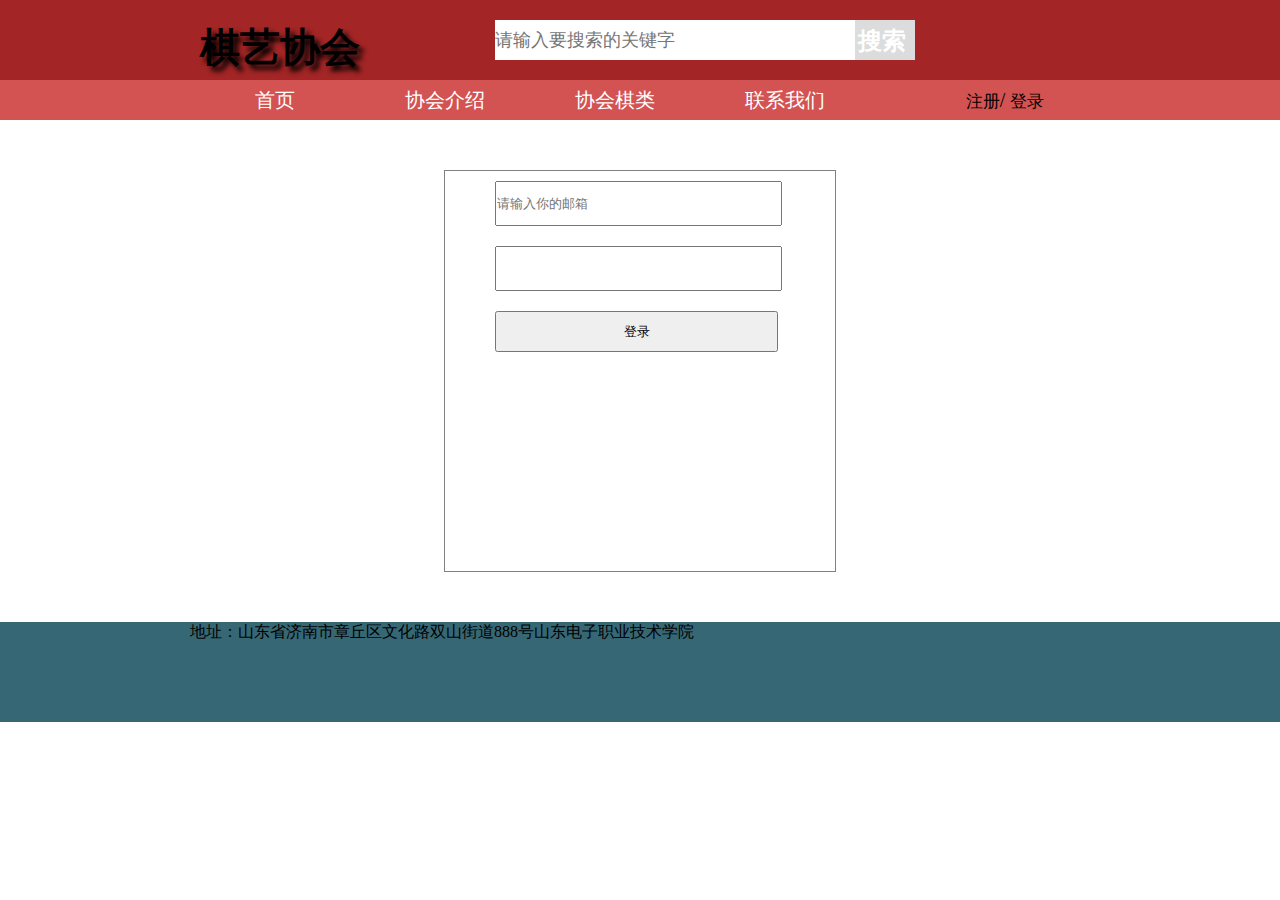
<file: pwd.html>
<!DOCTYPE html>
<html>

	<head>
		<meta charset="UTF-8">
		<title>登录</title>
		<link rel="stylesheet" type="text/css" href="css/nav.css" />
	<style type="text/css">
		.pwd{
			margin:50px auto;
			width:390px;
			height: 400px;
			border: 1PX solid grey;	
		}
		.pwd input{
			width: 283px;
			height: 41px;
			margin:10px 50px;
		}
	</style>
	
	</head>

	<body>
		<div class="container">
			<div class="logobox">
				<div class="logo w">
					<h1>棋艺协会</h1>
					<input type="search" name="" id="" placeholder="请输入要搜索的关键字" class="txt" />
					<a href="" class="but">
						<h2>搜索</h2></a>
				</div>
			</div>

			<!--导航栏-->
			<div class="navbox">

				<div class="nav w">
					<ul>
						<li>
							<a href="index.html">首页</a>
						</li>
						<li>
							<a href="">协会介绍</a>
						</li>
						<li>
							<a href="">协会棋类</a>
						</li>
						<li>
							<a href="">联系我们</a>
						</li>
						<li class="nav_right">
							<a href="zhuce.html">注册</a><span>/</span>
							<a href="pwd.html">登录</a>
						</li>
					</ul>
				</div>

			</div>
			<!--登录部分开始-->
			<div class="pwd">
				<form action="index.html" method="post">
					<input type="email" name="eml" id="eml" value="" placeholder="请输入你的邮箱"/>
				<input type="password" name="pwd" id="pwd" value="" />
				<input type="submit" id="sub" name="sub" value="登录"/>
				</form>
			</div>
		
			<!--页面底部开始-->
			<div class="footer">
				<div class="footer_center w">
					<div>
						<p>地址：山东省济南市章丘区文化路双山街道888号山东电子职业技术学院</p>
					</div>
				</div>
			</div>
		</div>
	</body>

</html>
</file>
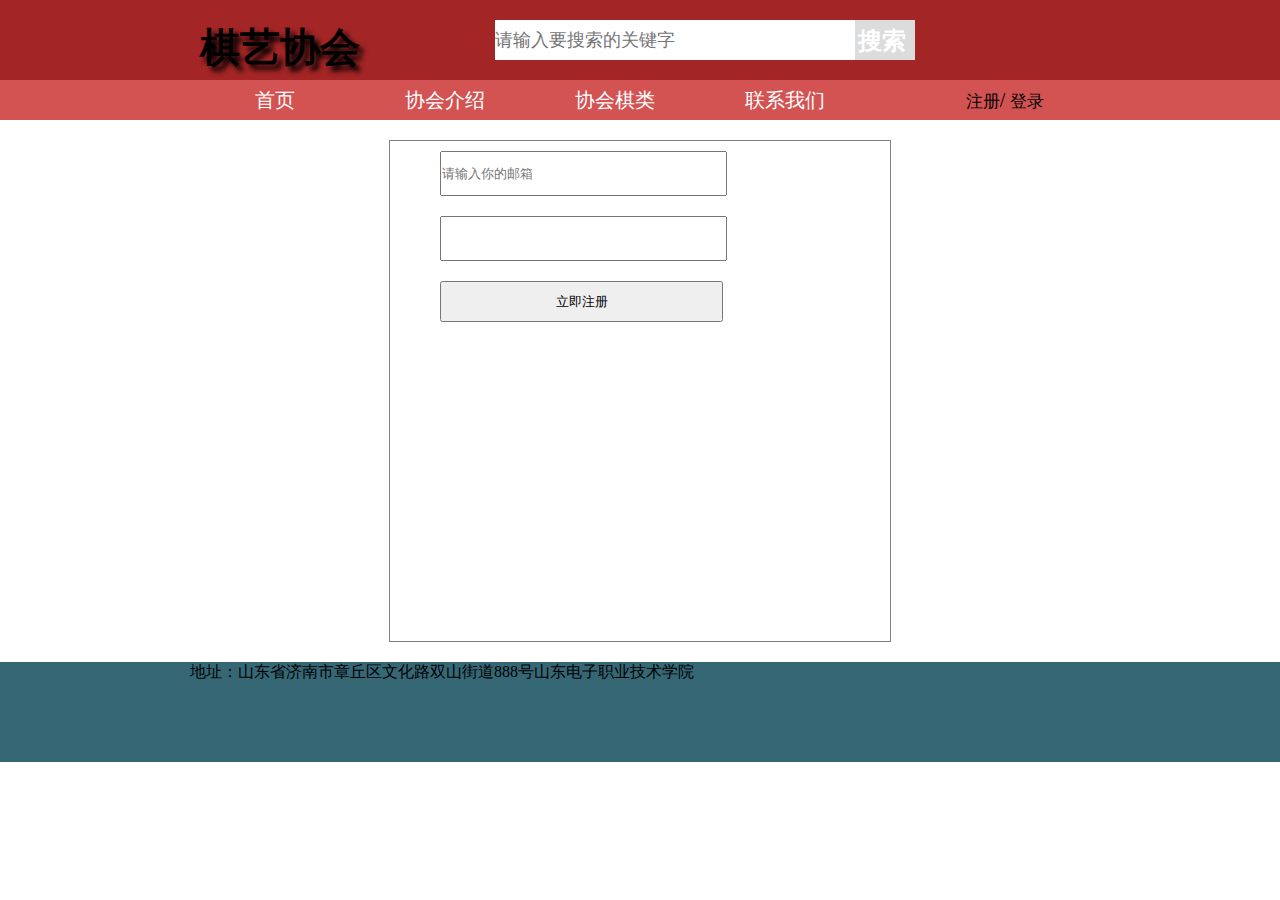
<file: zhuce.html>
<!DOCTYPE html>
<html>
	<head>
		<meta charset="UTF-8">
		<title>注册</title>
		<link rel="stylesheet" type="text/css" href="css/nav.css"/>
		<style type="text/css">
			.pwd{
			margin:20px auto;
			width:500px;
			height:500px;
			border: 1PX solid grey;	
		}
		.pwd input{
			width: 283px;
			height: 41px;
			margin:10px 50px;
		}
		</style>
	</head>
	<body>
		<div class="container">
			<div class="logobox">
				<div class="logo w">
					<h1>棋艺协会</h1>
					<input type="search" name="" id="" placeholder="请输入要搜索的关键字" class="txt" />
					<a href="" class="but">
						<h2>搜索</h2></a>
				</div>
			</div>

			<!--导航栏-->
			<div class="navbox">

				<div class="nav w">
					<ul>
						<li>
							<a href="index.html">首页</a>
						</li>
						<li>
							<a href="">协会介绍</a>
						</li>
						<li>
							<a href="">协会棋类</a>
						</li>
						<li>
							<a href="">联系我们</a>
						</li>
						<li class="nav_right">
							<a href="zhuce.html">注册</a><span>/</span>
							<a href="pwd.html">登录</a>
						</li>
					</ul>
				</div>

			</div>
			<!--登录部分开始-->
			<div class="pwd">
				<form action="index.html" method="post">
					<input type="email" name="eml" id="eml" value="" placeholder="请输入你的邮箱"/>
				<input type="password" name="pwd" id="pwd" value="" />
				<input type="submit" id="sub" name="sub" value="立即注册"/>
				</form>
			</div>
		
			<!--页面底部开始-->
			<div class="footer">
				<div class="footer_center w">
					<div>
						<p>地址：山东省济南市章丘区文化路双山街道888号山东电子职业技术学院</p>
					</div>
				</div>
			</div>
		</div>
	</body>
</html>
</file>
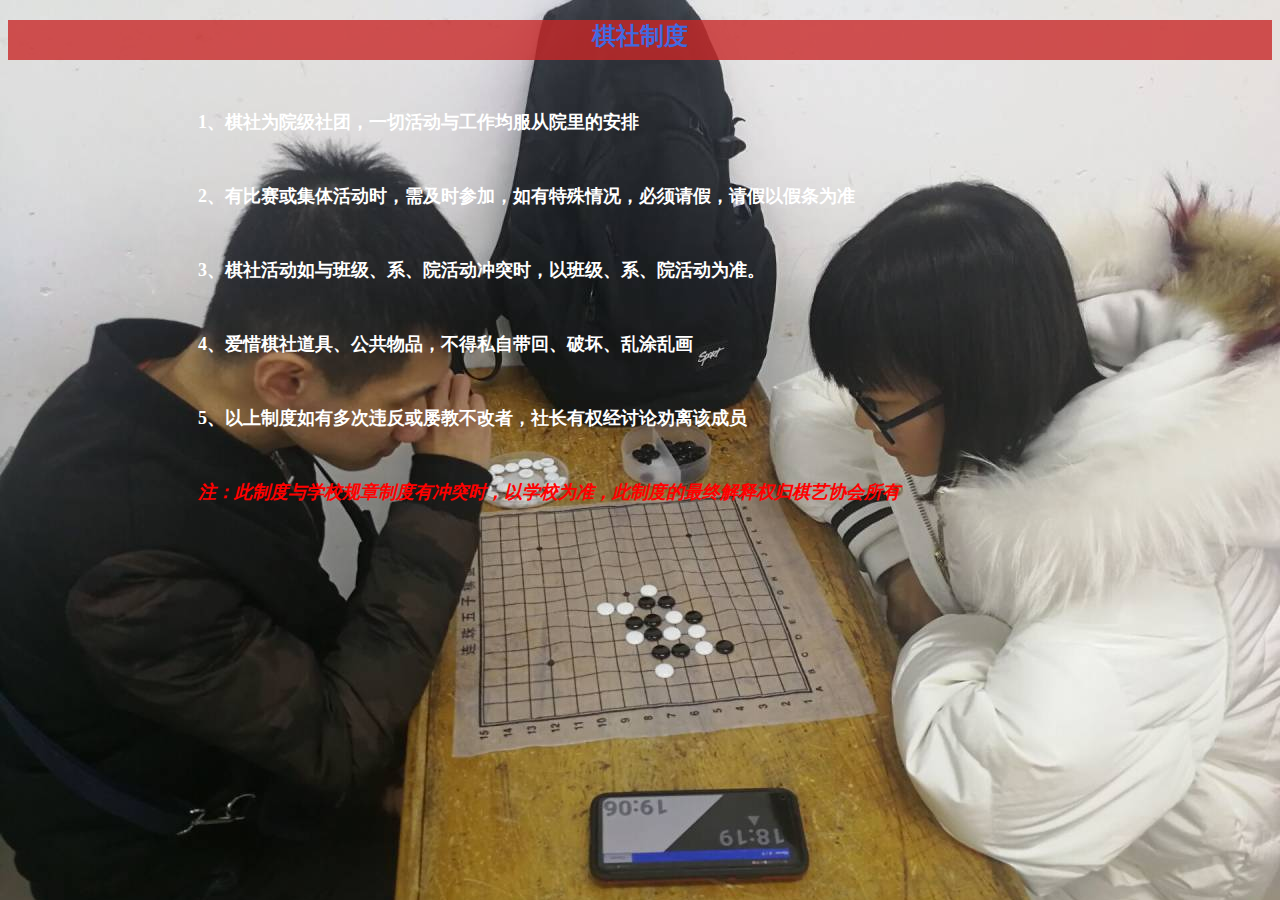
<file: 棋社制度.html>
<!DOCTYPE html>
<html>
	<head>
		<meta charset="utf-8">
		<title></title>
		<link rel="stylesheet" type="text/css" href="css/棋社制度Sty.css"/>
		<style type="text/css">
			li{
				color: white;
			}
		</style>
	</head>
	<body>
		<div class="head">
			<h2>棋社制度</h2>
		</div>
		<div class="zhidu">
			<ul>
				<li>1、棋社为院级社团，一切活动与工作均服从院里的安排</li>
				<li>2、有比赛或集体活动时，需及时参加，如有特殊情况，必须请假，请假以假条为准</li>
				<li>3、棋社活动如与班级、系、院活动冲突时，以班级、系、院活动为准。</li>
				<li>4、爱惜棋社道具、公共物品，不得私自带回、破坏、乱涂乱画</li>
				<li>5、以上制度如有多次违反或屡教不改者，社长有权经讨论劝离该成员</li>
				<li class="red">注：此制度与学校规章制度有冲突时，以学校为准，此制度的最终解释权归棋艺协会所有</li>
			</ul>
		</div>
	</body>
</html>
</file>
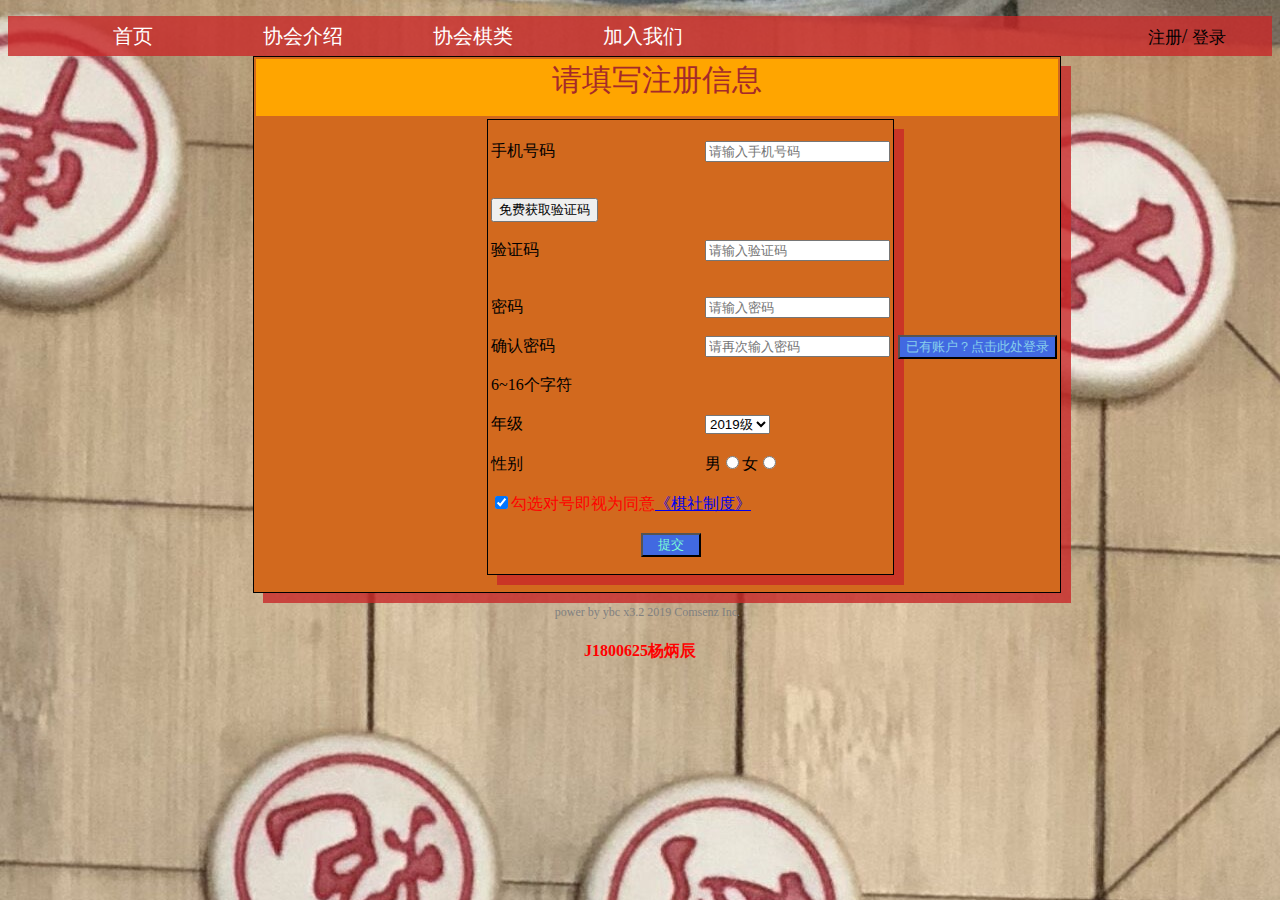
<file: 注册.html>
<!DOCTYPE html>
<html>
	<head>
		<meta charset="UTF-8">
		<title>email</title>
		<link rel="stylesheet" type="text/css" href="css/注册Sty.css" />
	</head>
	<body>
		<!--导航栏-->
		<div class="nav">
			<ul>
				<li><a href="index.html">首页</a></li>
				<li><a href="zhangcheng.html">协会介绍</a></li>
				<li><a href="001.html">协会棋类</a></li>
				<li><a href="guanyu.html">加入我们</a></li>
				<li class="nav_right"><a href="注册.html">注册</a><span>/</span>
					<a href="登录.html">登录</a>
				</li>
			</ul>
		</div>

		<!--主体-->
		<div class="xinxi">
			<form action="登录.html" method="get">
			<table>
				<tr>
					<td colspan="2" class="biaoti">请填写注册信息</td>
				</tr>
				<tr>
					<td>
						<form>
							<table >
								<tr>
									<td></td>
									<td></td>
								</tr>
								<tr>
									<td>手机号码</td>
									<td><input type="text" name="ph number" id="ph number" placeholder="请输入手机号码" /></td>
								</tr>
								<tr>
									<td></td>
									<td></td>
								</tr>
								<tr>
									<td><input type="submit" value="免费获取验证码" />
									<td></td>
								</tr>
								<tr>
									<td>验证码</td>
									<td><input type="text" name="yzm" id="yzm" placeholder="请输入验证码" /></td>
								</tr>
								<tr>
									<td></td>
									<td></td>
								</tr>
								<tr>
									<td>密码</td>
									<td><input type="password" name="mm" id="mm" placeholder="请输入密码" /></td>
								</tr>
								<tr>
									<td>确认密码</td>
									<td><input type="password" name="qr" id="qr" placeholder="请再次输入密码" onblur="yan()"/></td>
								</tr>
								<tr>
									<td>6~16个字符</td>
									<td></td>
								</tr>
								<tr><td>年级</td><td><select name="">
									<option value="">2019级</option>
									<option value="">2018级</option>
									<option value="">2017级</option>
								</select>
										
								<tr><td>性别</td><td>男<input type="radio" name="1" id="1" value="" />女<input type="radio" name="1" id="1" value="" /></td></tr>
						
								
								<tr>
									<td colspan="2" class="tiaokuan"><input type="checkbox" name="ty" id="" value="" / checked=checked">勾选对号即视为同意<a href="棋社制度.html"/>《棋社制度》</a></td>
									
								</tr>
								<!--<tr>
									<td><input type="image" name="" id="" value="" src="img/register.jpg" /></td>
									<td></td>
								</tr>-->
								<tr><td><button class="tijiao" onclick="pwd()">提交</button></td></tr>
							</table>
						</form>
					</td>
					<td><a href="登录.html"><input type="submit" id="dl" name="" value="已有账户？点击此处登录" /></a></td>
				</tr>
				
			</table>
			<div class="falvxinxi">
			<p>power by ybc x3.2 2019 Comsenz Inc.</p>	
			</div>
			</form>
		</div>
		<!--页面底部开始-->
		<div class="footer">
			<div class="footer_center w">
				<div>
					<p align="center" style="color: red;font-weight: bolder;">J1800625杨炳辰</p>
				</div>
			</div>
		</div>
	</body>
	<script type="text/javascript">
		function yan(){
			var mm=document.getElementById('mm').value;
			var qr=document.getElementById('qr').value;
			if(mm!=qr){
				alert("两次密码输入不一致！")
			}
		}
		function pwd(){
			alert("注册成功！");
		}
	</script>
</html>
</file>
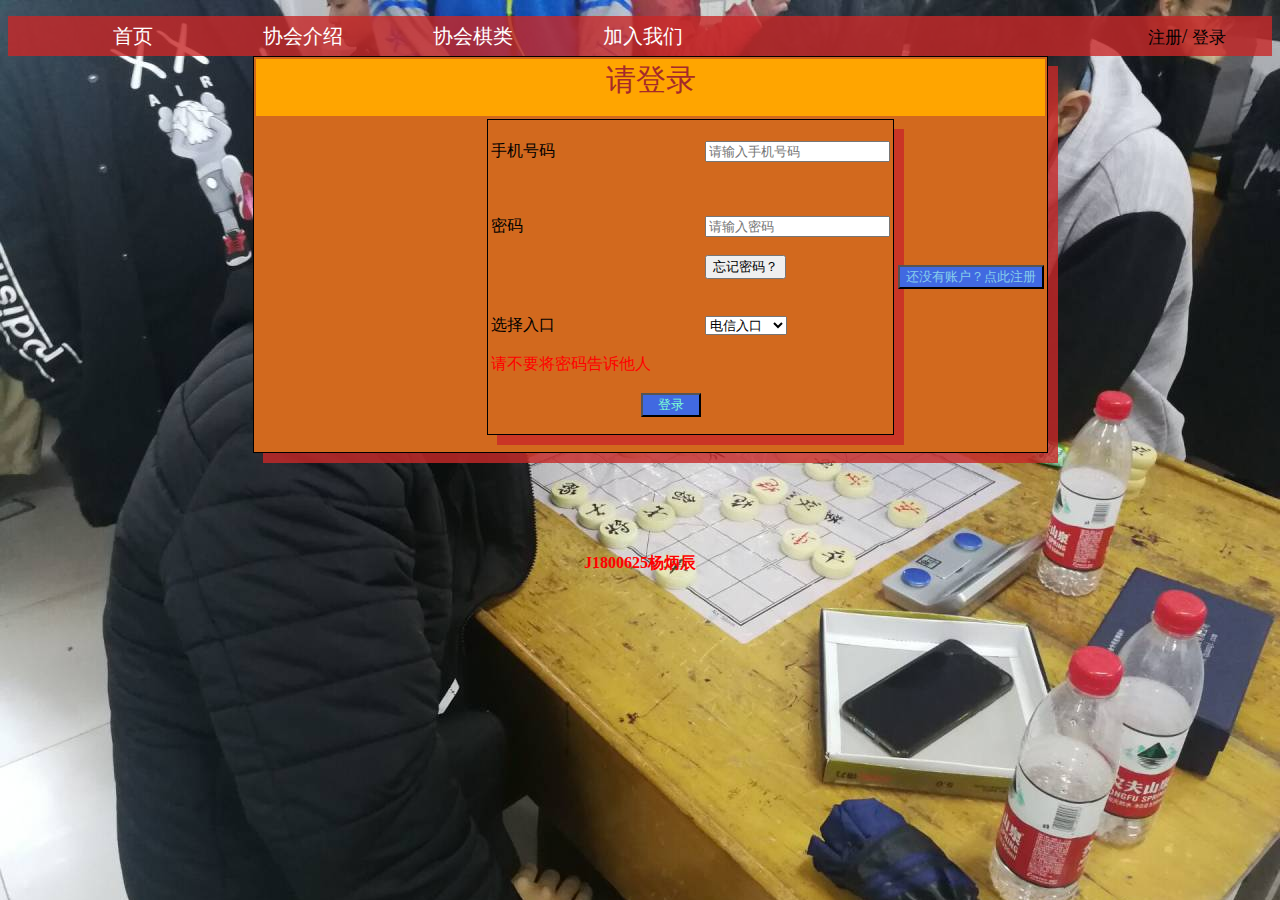
<file: 登录.html>
<!DOCTYPE html>
<html>
	<head>
		<meta charset="utf-8">
		<title></title>
		<link rel="stylesheet" type="text/css" href="css/登录Sty.css"/>
	</head>
	<body>
		<div class="nav">
			<ul>
				<li><a href="index.html">首页</a></li>
				<li><a href="zhangcheng.html">协会介绍</a></li>
				<li><a href="001.html">协会棋类</a></li>
				<li><a href="guanyu.html">加入我们</a></li>
				<li class="nav_right"><a href="注册.html">注册</a><span>/</span>
					<a href="登录.html">登录</a>
				</li>
			</ul>
		</div>
		
		<!--主体-->
		<div class="xinxi">
			<form action="index.html" method="get">
			<table>
				<tr>
					<td colspan="2" class="biaoti">请登录</td>
				</tr>
				<tr>
					<td>
						<form>
							<table >
								<tr>
									<td></td>
									<td></td>
								</tr>
								<tr>
									<td>手机号码</td>
									<td><input type="text" name="phnumber" id="phnumber" placeholder="请输入手机号码" value=""/></td>
								</tr>
								<tr>
									<td></td>
									<td></td>
								</tr>
								
								
								<tr>
									<td></td>
									<td></td>
								</tr>
								<tr>
									<td>密码</td>
									<td><input type="password" name="mm" id="mm" placeholder="请输入密码" /></td>
								</tr>
								<tr>
									<td></td>
									<td><input type="submit" name="qr" id="qr" value="忘记密码？" /></td>
								</tr>
								<tr>
									<td></td>
									<td></td>
								</tr>
								<tr><td>选择入口</td><td><select name="">
									<option value="">电信入口</option>
									<option value="">联通入口</option>
									<option value="">电信2入口</option>
								</select>
										
								<tr>
									<td colspan="2" class="tiaokuan">请不要将密码告诉他人</td>
									
								</tr>
								
								
								<!--<tr>
									<td><input type="image" name="" id="" value="" src="img/register.jpg" /></td>
									<td></td>
								</tr>-->
								<tr><td><button class="tijiao" onclick="return pwd()">登录</button></td></tr>
							</table>
							
						</form>
					</td>
					<td><a href="注册.html"><input type="button" id="dl" name="" value="还没有账户？点此注册" /></a></td>
				</tr>
			</table>
			</form>
		</div>
		<!--页面底部开始-->
		<div class="footer">
			<div class="footer_center w">
				<div>
					<p align="center" style="color: red;font-weight: bolder;margin-top: 100px;">J1800625杨炳辰</p>
				</div>
			</div>
		</div>
	</body>
	<script type="text/javascript">
		function pwd(){
			var ph=document.getElementById('phnumber').value;
			var mm=document.getElementById('mm').value;
			if(ph==""||mm==""){
				alert("手机号或密码为空！");
				return false;
			}
			else{
				alert("登录成功！");
				return true;
			}
		}
	</script>
</html>
</file>
<file: css/nav.css>
*{
	margin: 0px;
	padding: 0px;
}
.w{
	width:900px;
	margin: auto;
}
.logobox{
	width: 100%;
	background-color:rgba(153,13,13,0.9);
}
.logo{
	height:80px;
	/*line-height: 50px;*/
	/*background-color:pink;*/
	display: flex;
	
}
.logo h1{
	font-size:40px;
	margin-left: 10px;
	margin-top: 20px;
	font-family: "李旭科书法 v1.4";
	font-weight: bolder;
	text-shadow: 5px 5px 5px black;
}
.logo .txt{
	height:40px;
	width:40%;
	margin-top: 20px;
	margin-left:15%;
	border: 1px solid darkgray;
	/*border-radius:20px;*/
	font-size: 18px;
	border:0px;
}
.logo .but{
	text-decoration: none;
	width:60px;
	height: 40px;
	color: white;
	background-color: gainsboro;
	margin-top:20px;
	position: relative;	
}
.logo h2{
	font-family: "黑体";
	position: absolute;
	top:5px;
	left:3px;
}
.logo a:hover{
	background-color:darkgray;
}
/*导航开始*/
.navbox{
	width: 100%;
	background-color:rgba(200,40,40,0.8);
}
.nav{
	height: 40px;
	line-height: 40px;
}
.nav ul{
	list-style: none;
}
.nav > ul >li{
	float: left;
	width:170px;
	font-size: 20px;
	text-align: center;
}
.nav a{
	text-decoration: none;
	color:white;
}
.nav a:hover{
	color: gold;
}
.nav ul li ul{
	position: absolute;
	z-index: 2;
	display: none;
	background-color: rgba(103,170,68,0.8);
}
/*导航右边*/
.nav .nav_right{
	float: right;
}
.nav .nav_right a{
	font-size:17px;
	color: black;
}
/*主体内容左边*/
.content_left{
	width:550px;
	height: 700px;
	/*background-color: pink;*/
	float: left;
}
.content_right{
	width:300px;
	height: 700px;
	/*background-color:rgb(185,161,125);*/
	float: right;
}

/*主题内容右边*/


/*页面底部*/
.footer{
	width: 100%;
	height:100px;
	background-color:rgba(4,65,82,0.8);
	clear: both;
}
</file>
<file: css/棋社制度Sty.css>
body{
	background: url(../img/QQ图片20191203213345.jpg);
}
.head{
	width:100%;
	height: 40px;
	background: rgba(200,40,40,0.8);
	text-align: center;
	color:royalblue;
}
.red{
	color: red;
	font-style: italic;
}
ul li{
	list-style: none;
	font-size: 18px;
	margin-top: 50px;
	font-weight: bolder;
	font: "仿宋";
}
.zhidu{
	margin-left: 150px;
	height: 600px;
	width: auto;
}
</file>
<file: css/注册Sty.css>
body{
height: 800px;
background: url(../img/QQ图片20191205212839.jpg)
}
.nav{
	width: 100%;
	background-color:rgba(200,40,40,0.8);
}
.nav{
	height: 40px;
	line-height: 40px;
}
.nav ul{
	list-style: none;
}
.nav > ul >li{
	float: left;
	width:170px;
	font-size: 20px;
	text-align: center;
}
.nav a{
	text-decoration: none;
	color:white;
}
.nav a:hover{
	color: black;
}
.nav ul li ul{
	position: absolute;
	z-index: 2;
	display: none;
	background-color: rgba(103,170,68,0.8);
}
/*导航右边*/
.nav .nav_right{
	float: right;
}
.nav .nav_right a{
	font-size:17px;
	color: black;
}
/*主体内容左边*/
.content_left{
	width:600px;
	height: 500px;
	background-color: pink;
	float: left;
}
.content_right{
	width:300px;
	height: 500px;
	background-color:rgb(185,161,125);
	float: left;
}
/*主体*/
.xinxi{
	margin-left: 10px;
	padding-left: 5px;
}
.xinxi table{
	border: 0.5px solid black;
	margin-left: 230px;
	border="1px"
	width:900px;
	height: 300px;
	background-color: chocolate;
	box-shadow: 10px 10px rgba(200,40,40,0.8);
}
.biaoti{
	margin-left: 500px;
	background: ;
	height:20px;
	color: brown;
	font-size: 30px;
	text-align: center;
	background: orange;
}
#dl{
	margin-left: px;
}
.xinxi table tr td{
	padding-bottom: 15px;
	align-content: center;
	width: 50px;
}
.xinxi table tr{
	padding-bottom: 15px;
	align-content: center;
	width: 50px;
}
.tiaokuan{
	color: red;
}
.tijiao{
	background: #4169E1;
	margin-left: 150px;
	width: 60px;
	color: aquamarine;
}
.tijiao:hover{
	background: #FF0000;
}
a:hover{
	color: #4169E1;
	background: #FFD700;
}
#dl{
	color: skyblue;
	background: #4169E1;
}
#dl:hover{
	color: #4169E1;
	background: #FFD700;
}
.falvxinxi{
	height: 20px;
	width: 100%;
}
.falvxinxi p{
	color: gray;
	font-size: 12px;
	text-align: center;
}
</file>
<file: css/登录Sty.css>
body{
height: 800px;
background: url(../img/QQ图片20191203213500.jpg)
}
.nav{
	width: 100%;
	background-color:rgba(200,40,40,0.8);
}
.nav{
	height: 40px;
	line-height: 40px;
}
.nav ul{
	list-style: none;
}
.nav > ul >li{
	float: left;
	width:170px;
	font-size: 20px;
	text-align: center;
}
.nav a{
	text-decoration: none;
	color:white;
}
.nav a:hover{
	color: black;
}
.nav ul li ul{
	position: absolute;
	z-index: 2;
	display: none;
	background-color: rgba(103,170,68,0.8);
}
/*导航右边*/
.nav .nav_right{
	float: right;
}
.nav .nav_right a{
	font-size:17px;
	color: black;
}
/*主体内容左边*/
.content_left{
	width:600px;
	height: 500px;
	background-color: pink;
	float: left;
}
.content_right{
	width:300px;
	height: 500px;
	background-color:rgb(185,161,125);
	float: left;
}
/*主体*/
.xinxi{
	margin-left: 10px;
	padding-left: 5px;
}
.xinxi table{
	border: 0.5px solid black;
	margin-left: 230px;
	border="1px"
	width:900px;
	height: 300px;
	background-color: chocolate;
	box-shadow: 10px 10px rgba(200,40,40,0.8);
}
.biaoti{
	margin-left: 500px;
	background: ;
	height:20px;
	color: brown;
	font-size: 30px;
	text-align: center;
	background: orange;
}
#dl{
	margin-left: px;
}
.xinxi table tr td{
	padding-bottom: 15px;
	align-content: center;
	width: 50px;
}
.xinxi table tr{
	padding-bottom: 15px;
	align-content: center;
	width: 50px;
}
.tiaokuan{
	color: red;
}
.tijiao{
	background: #4169E1;
	margin-left: 150px;
	width: 60px;
	color: aquamarine;
}
.tijiao:hover{
	background: #FF0000;
}
a:hover{
	color: #4169E1;
	background: #FFD700;
}
#dl{
	color: skyblue;
	background: #4169E1;
}
#dl:hover{
	color: #4169E1;
	background: #FFD700;
}
</file>
